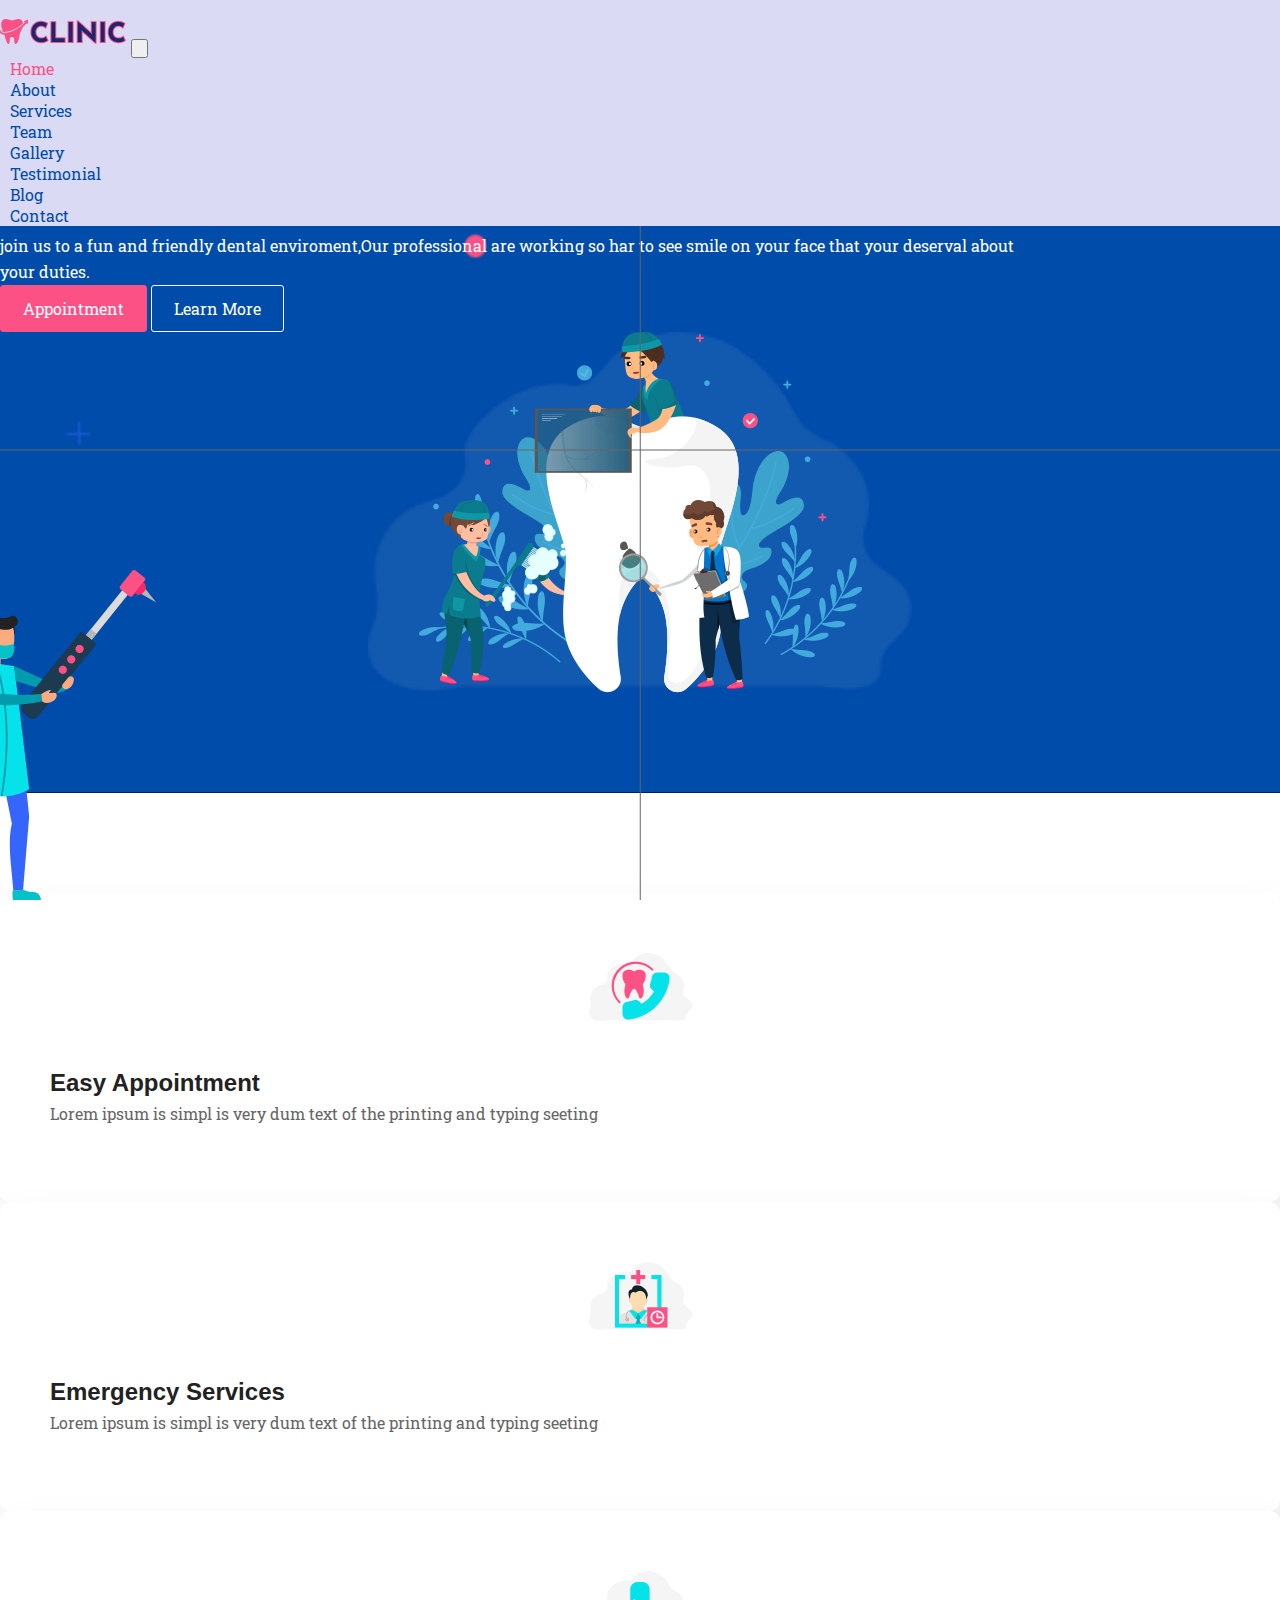
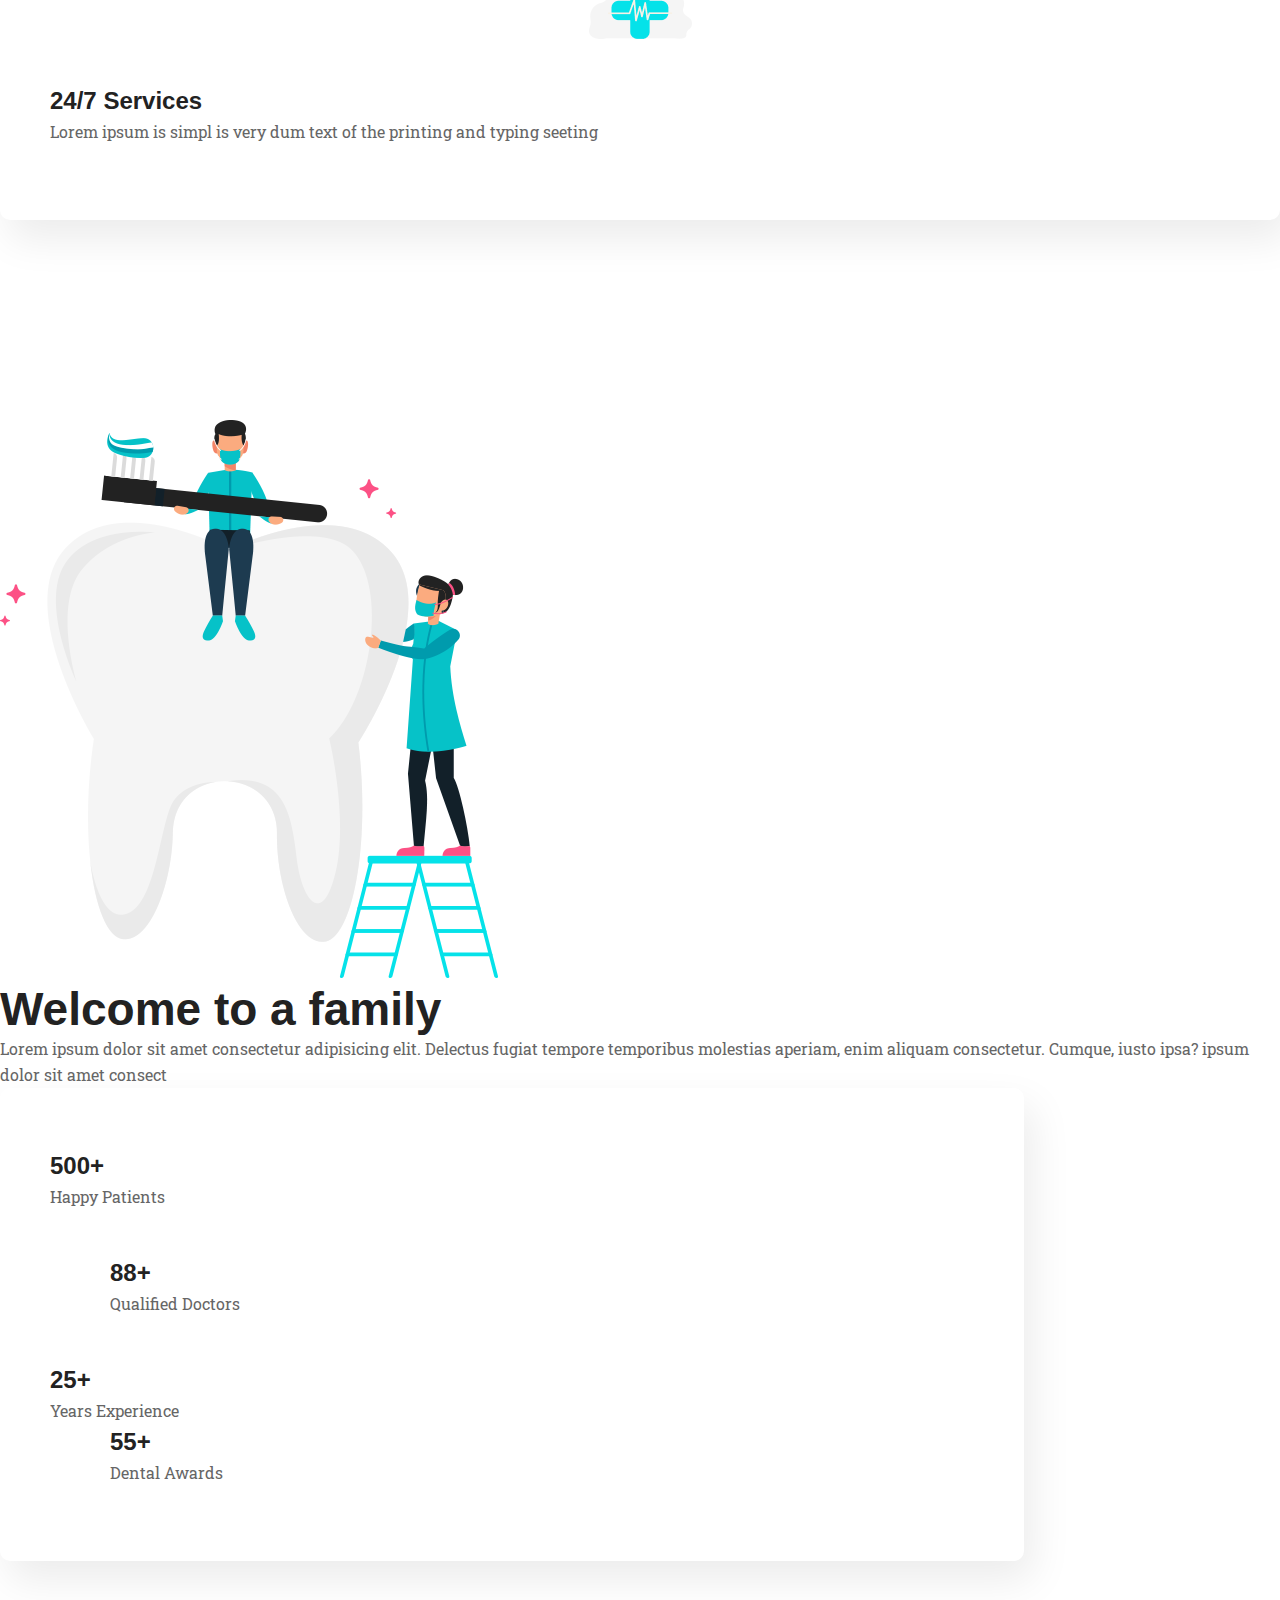
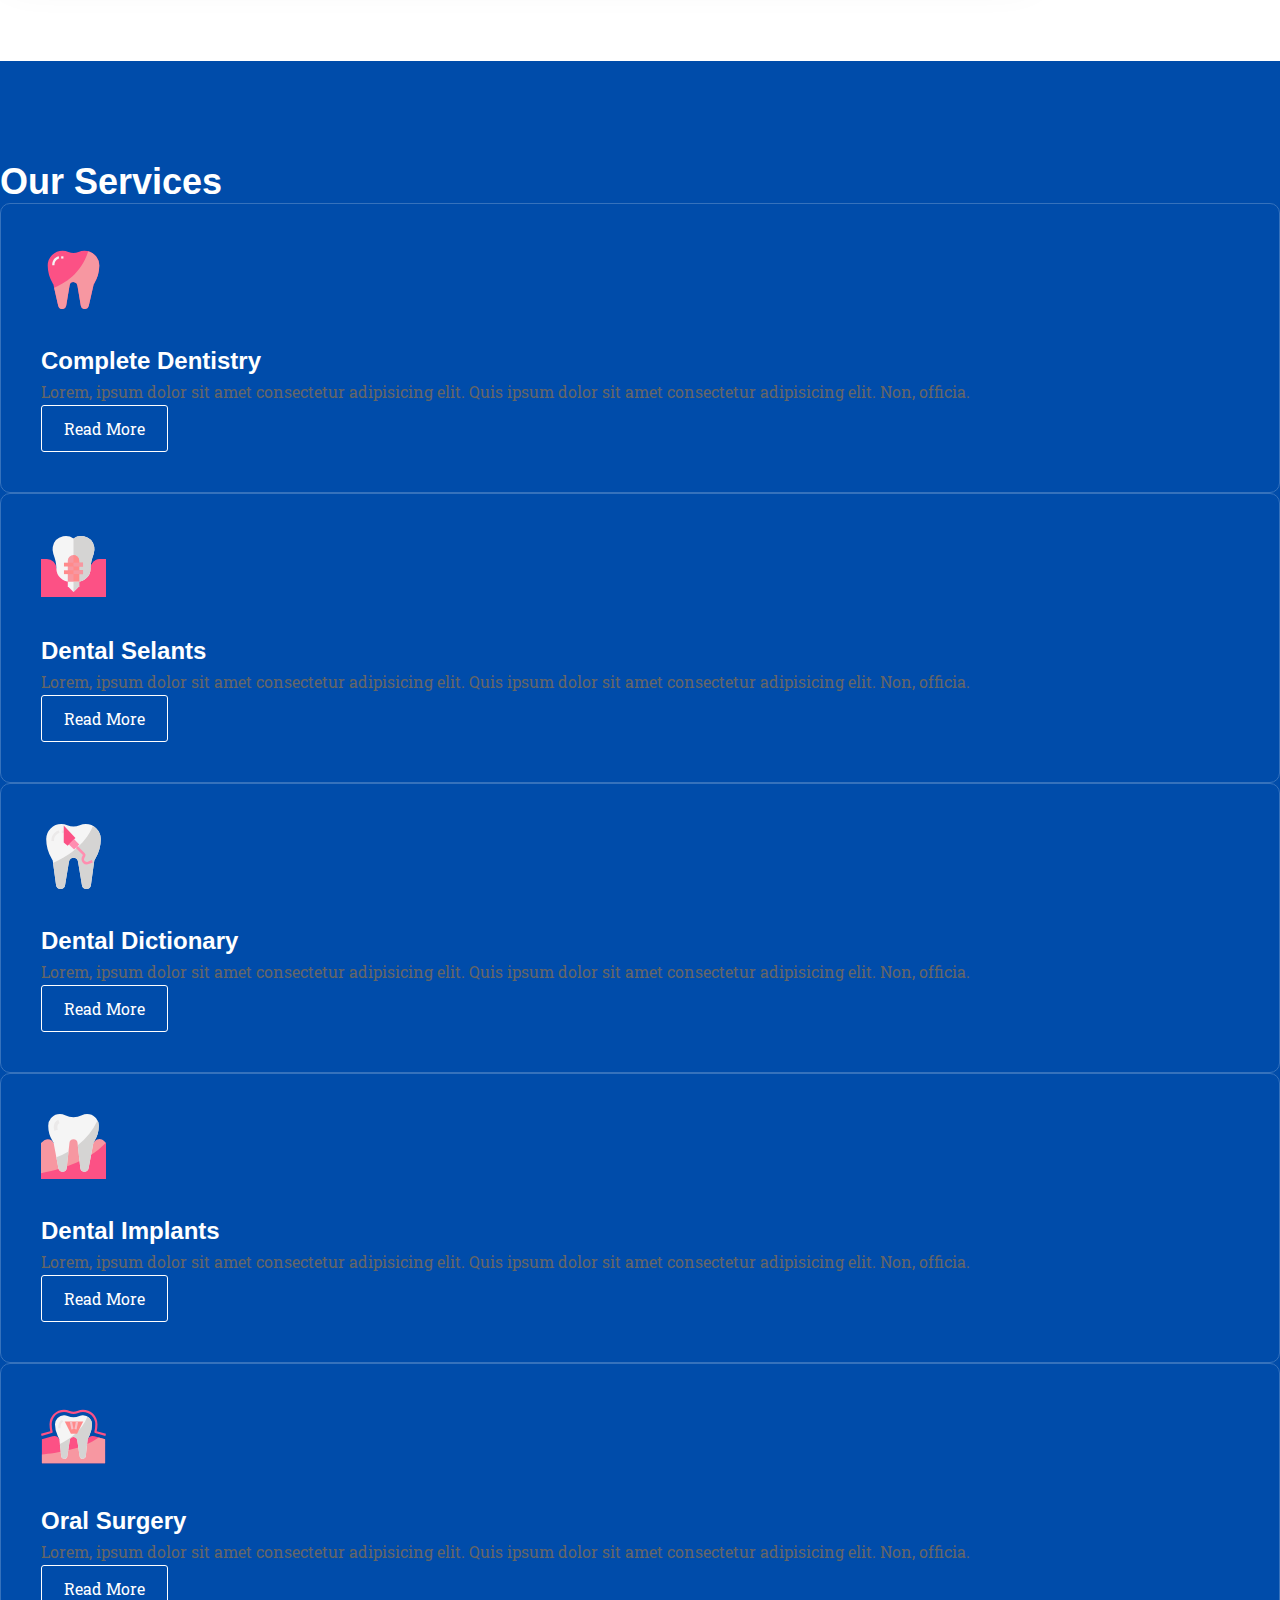
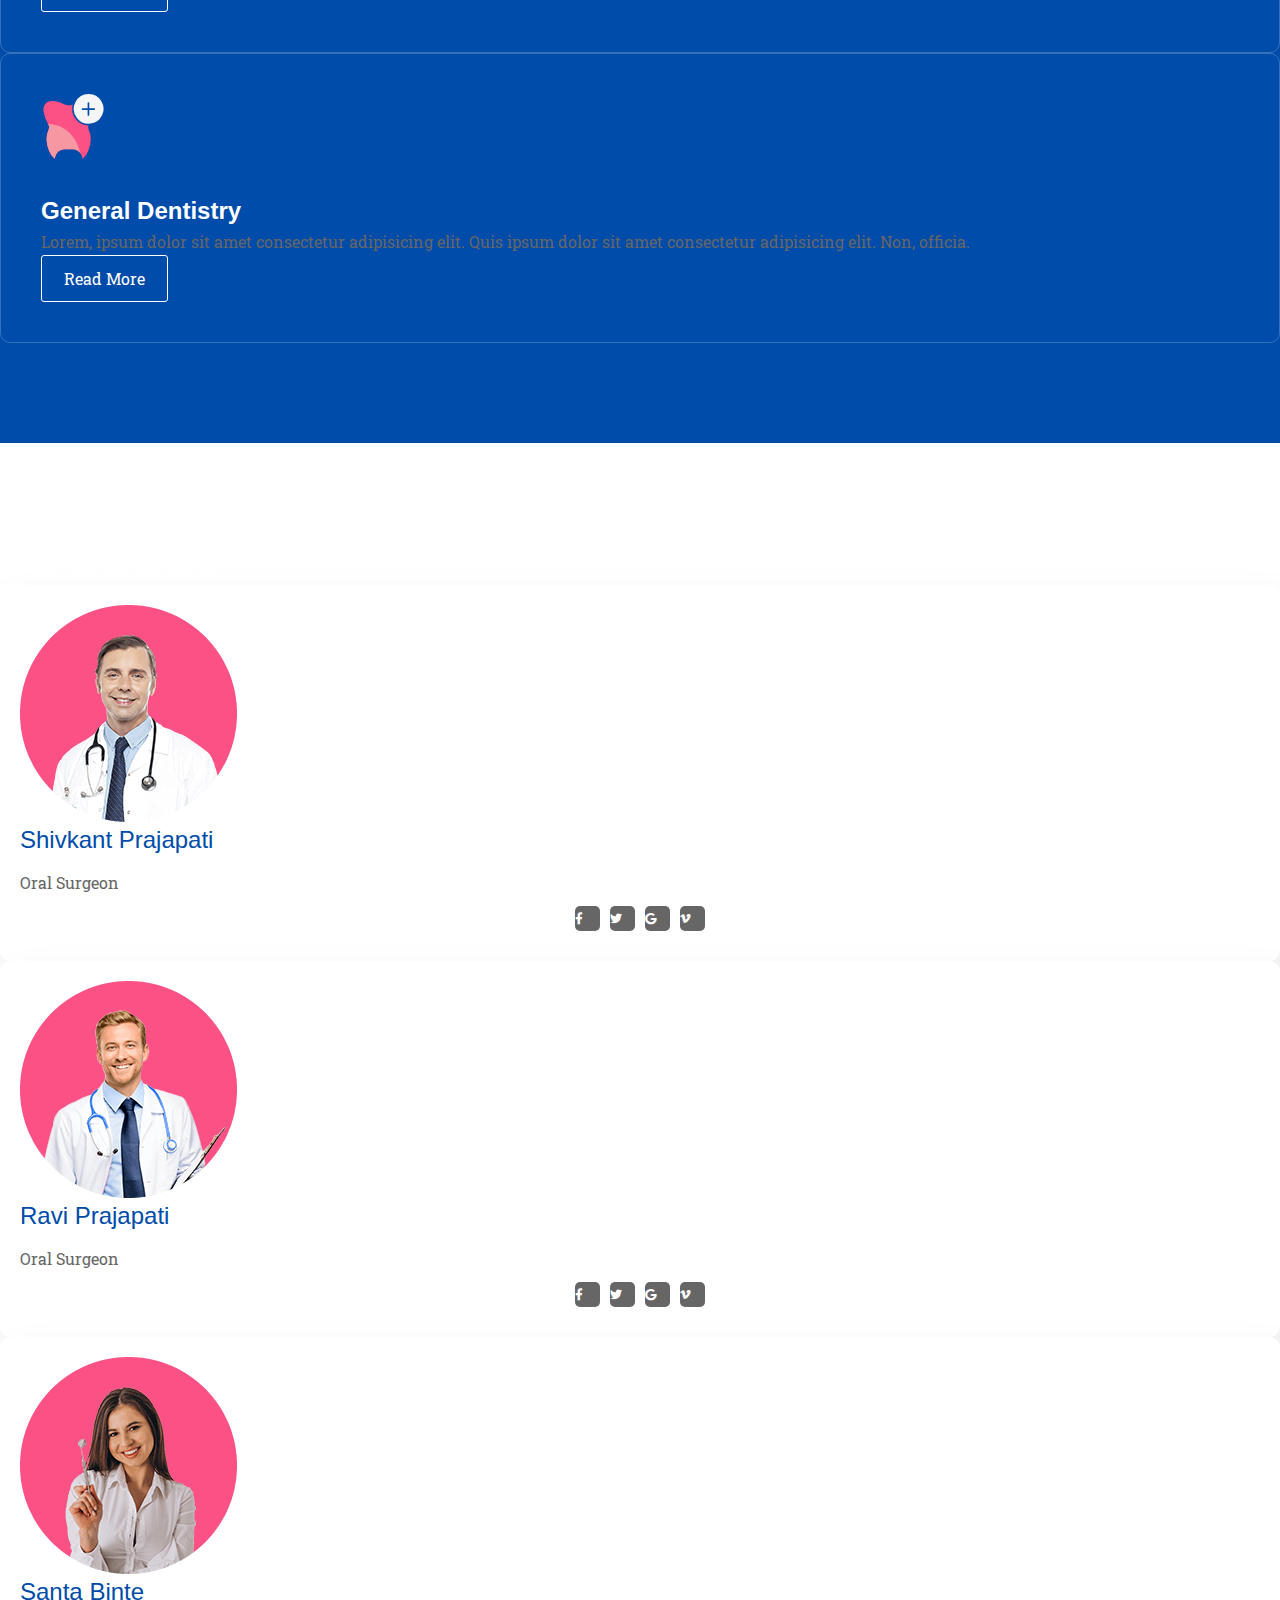
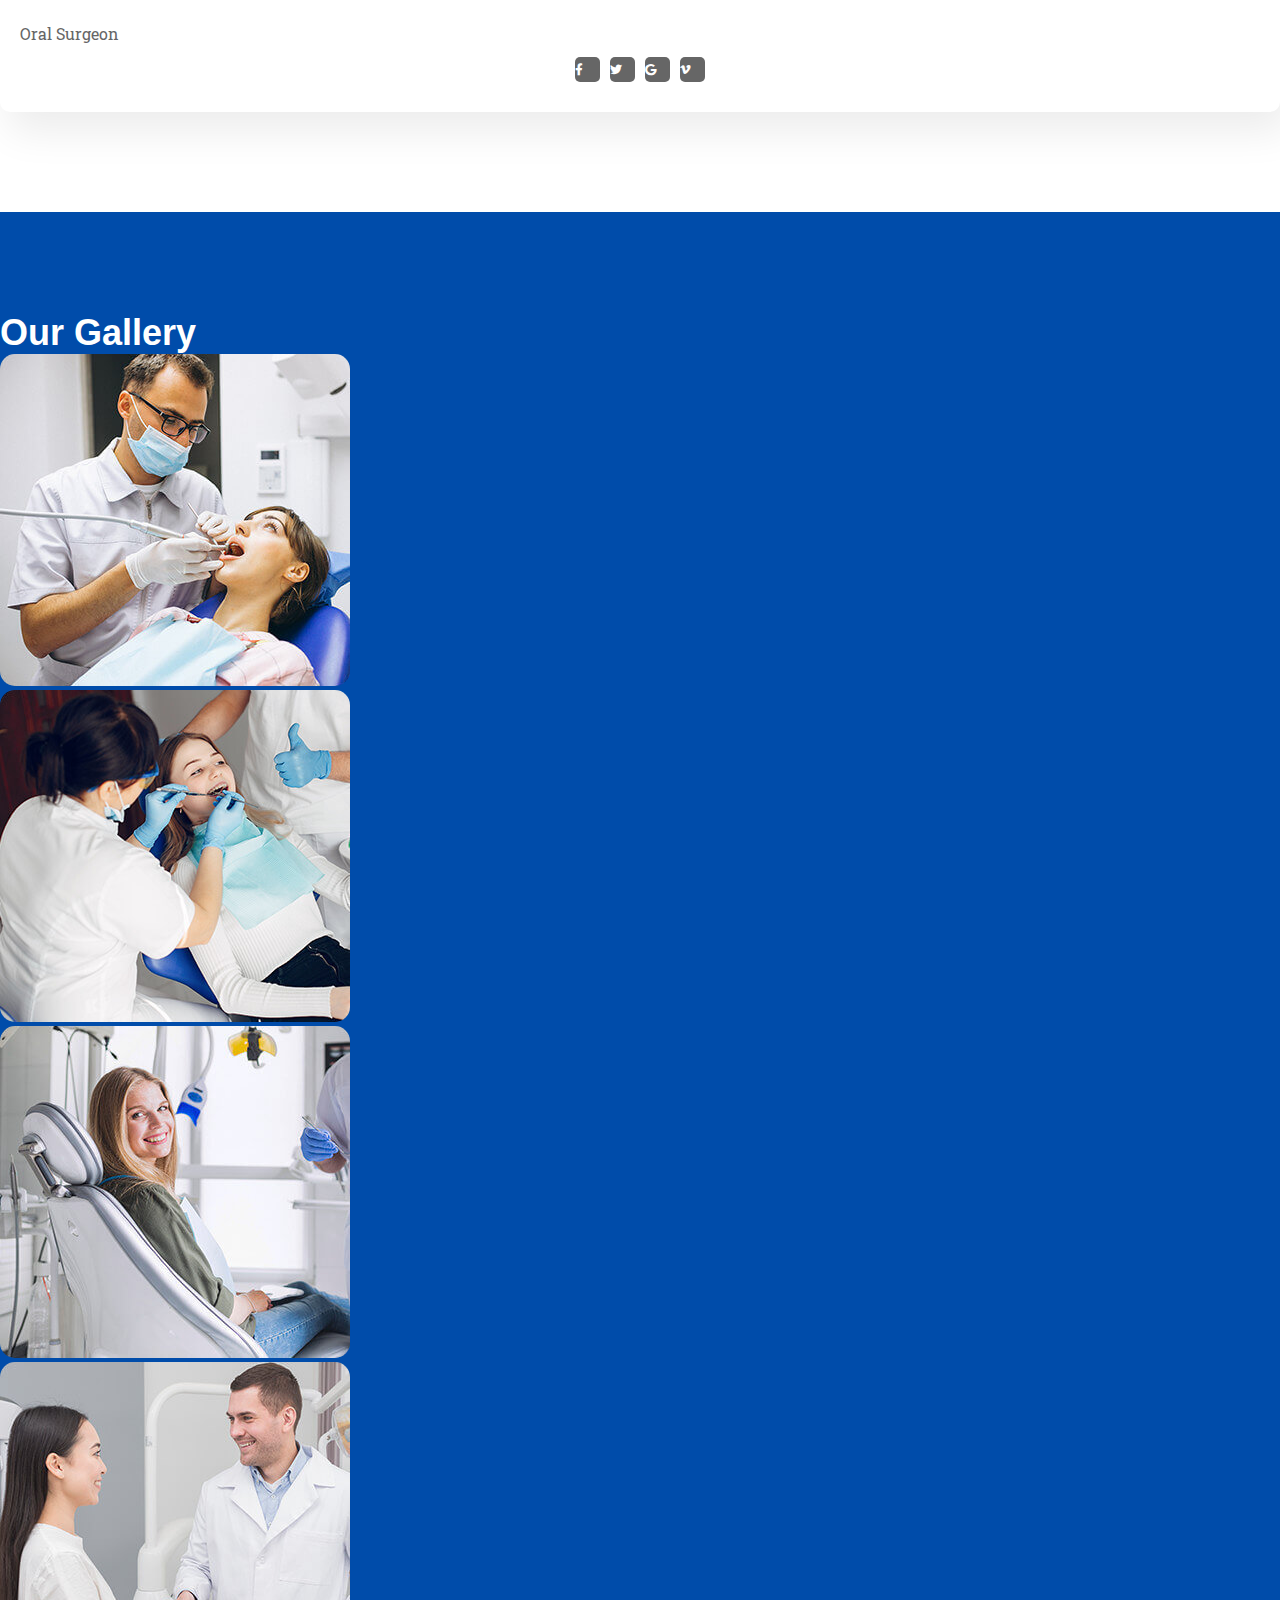
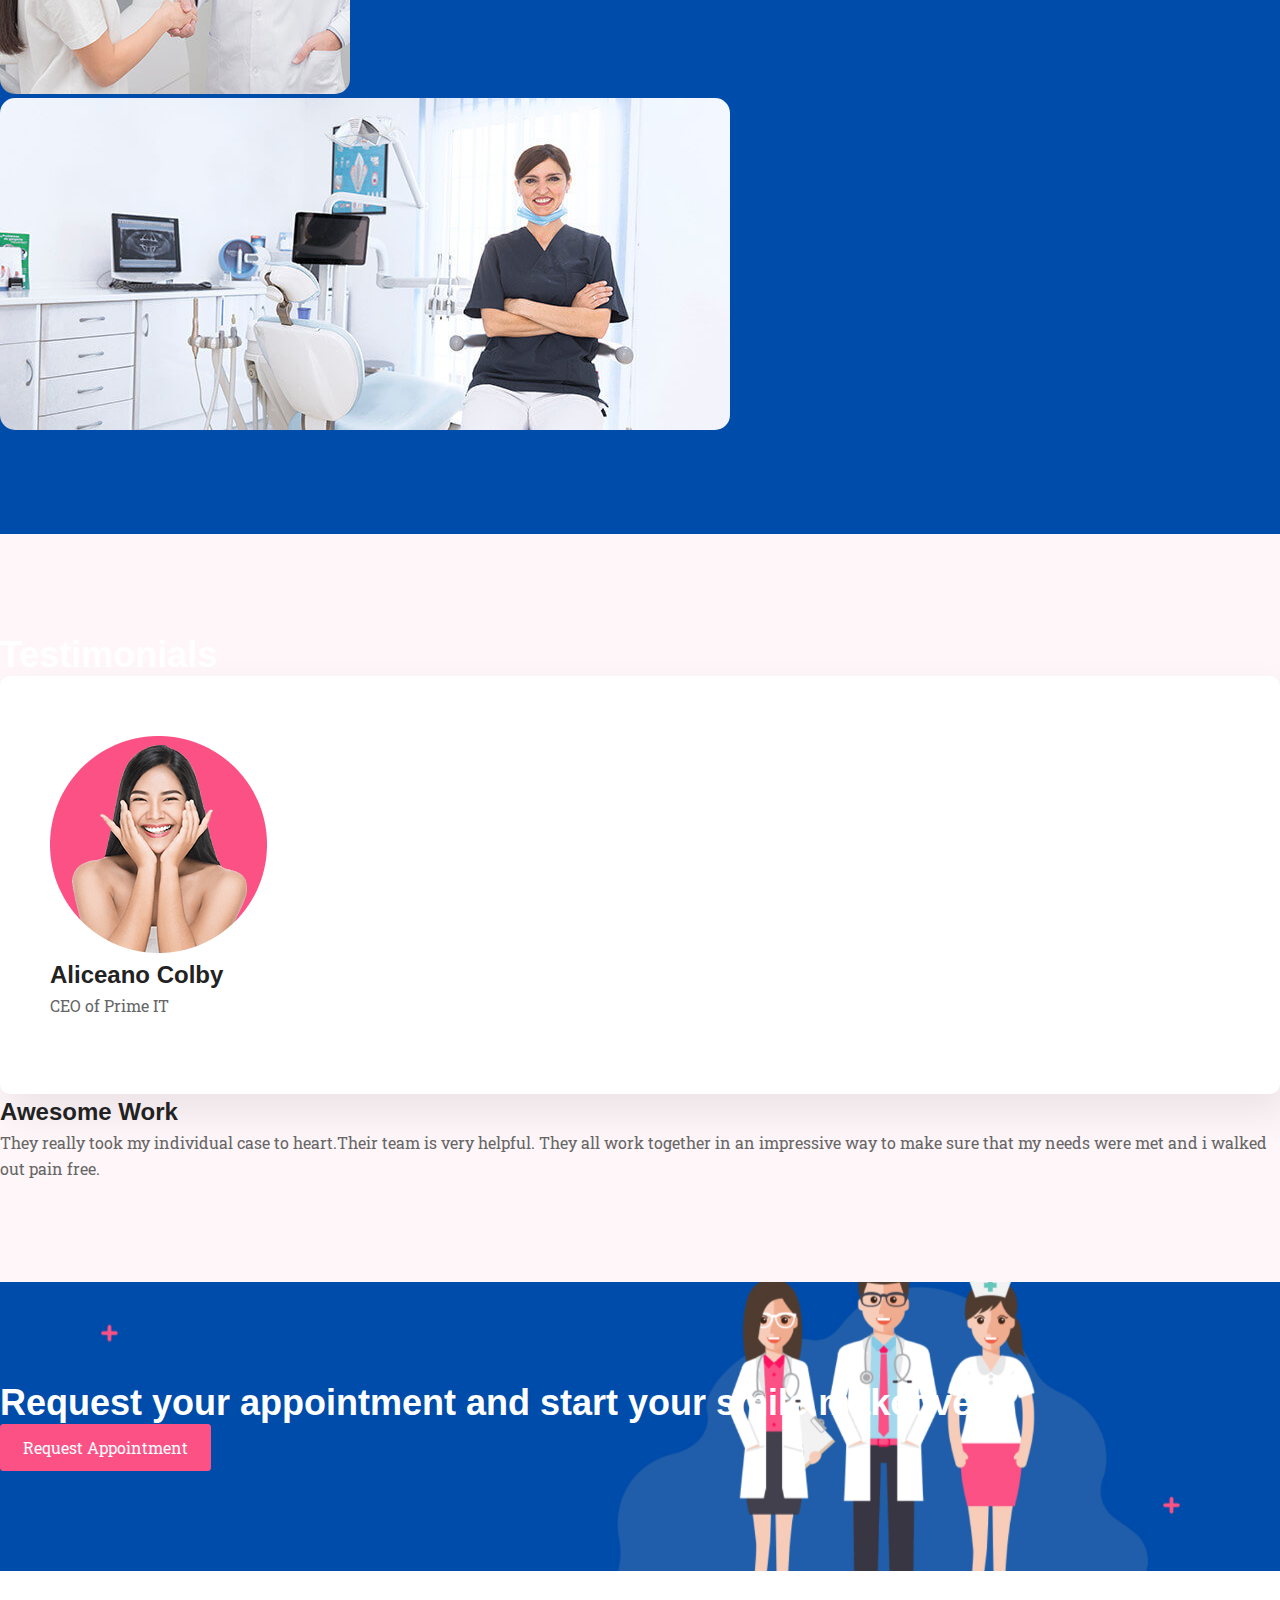
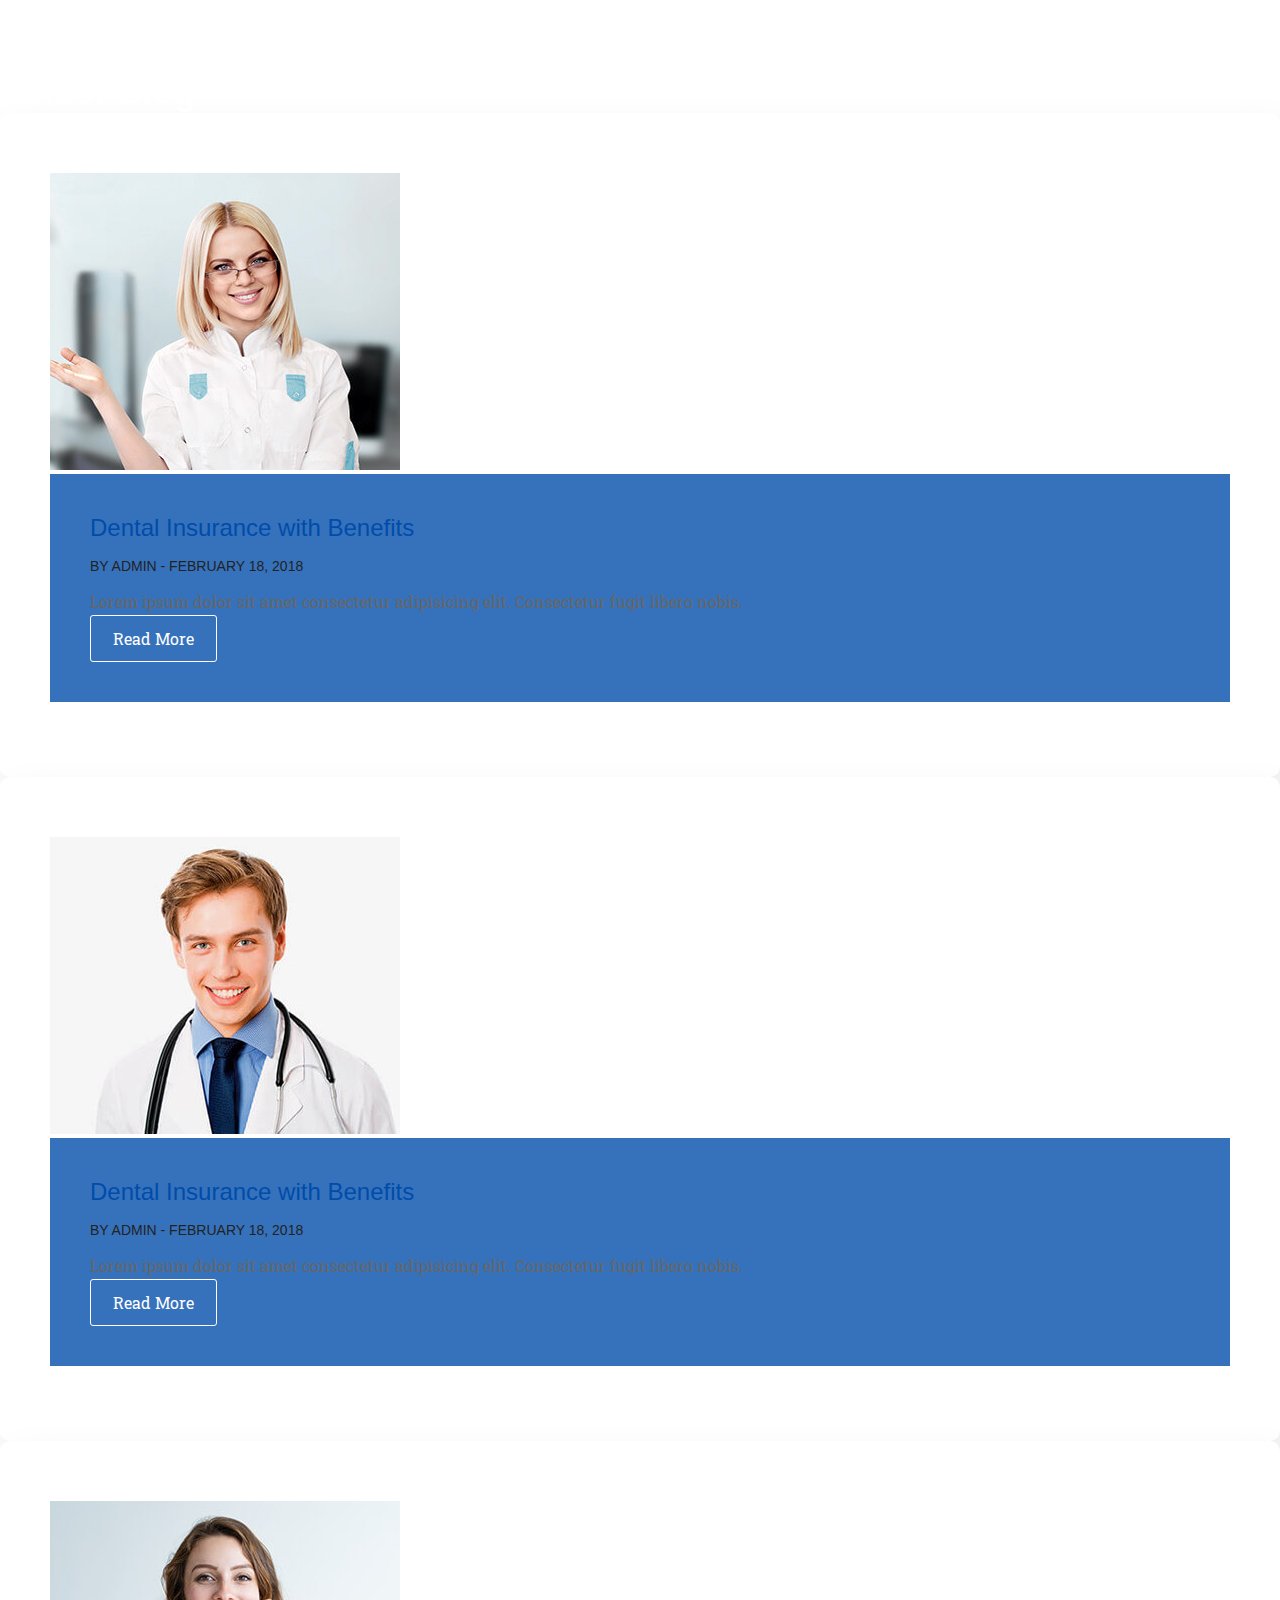
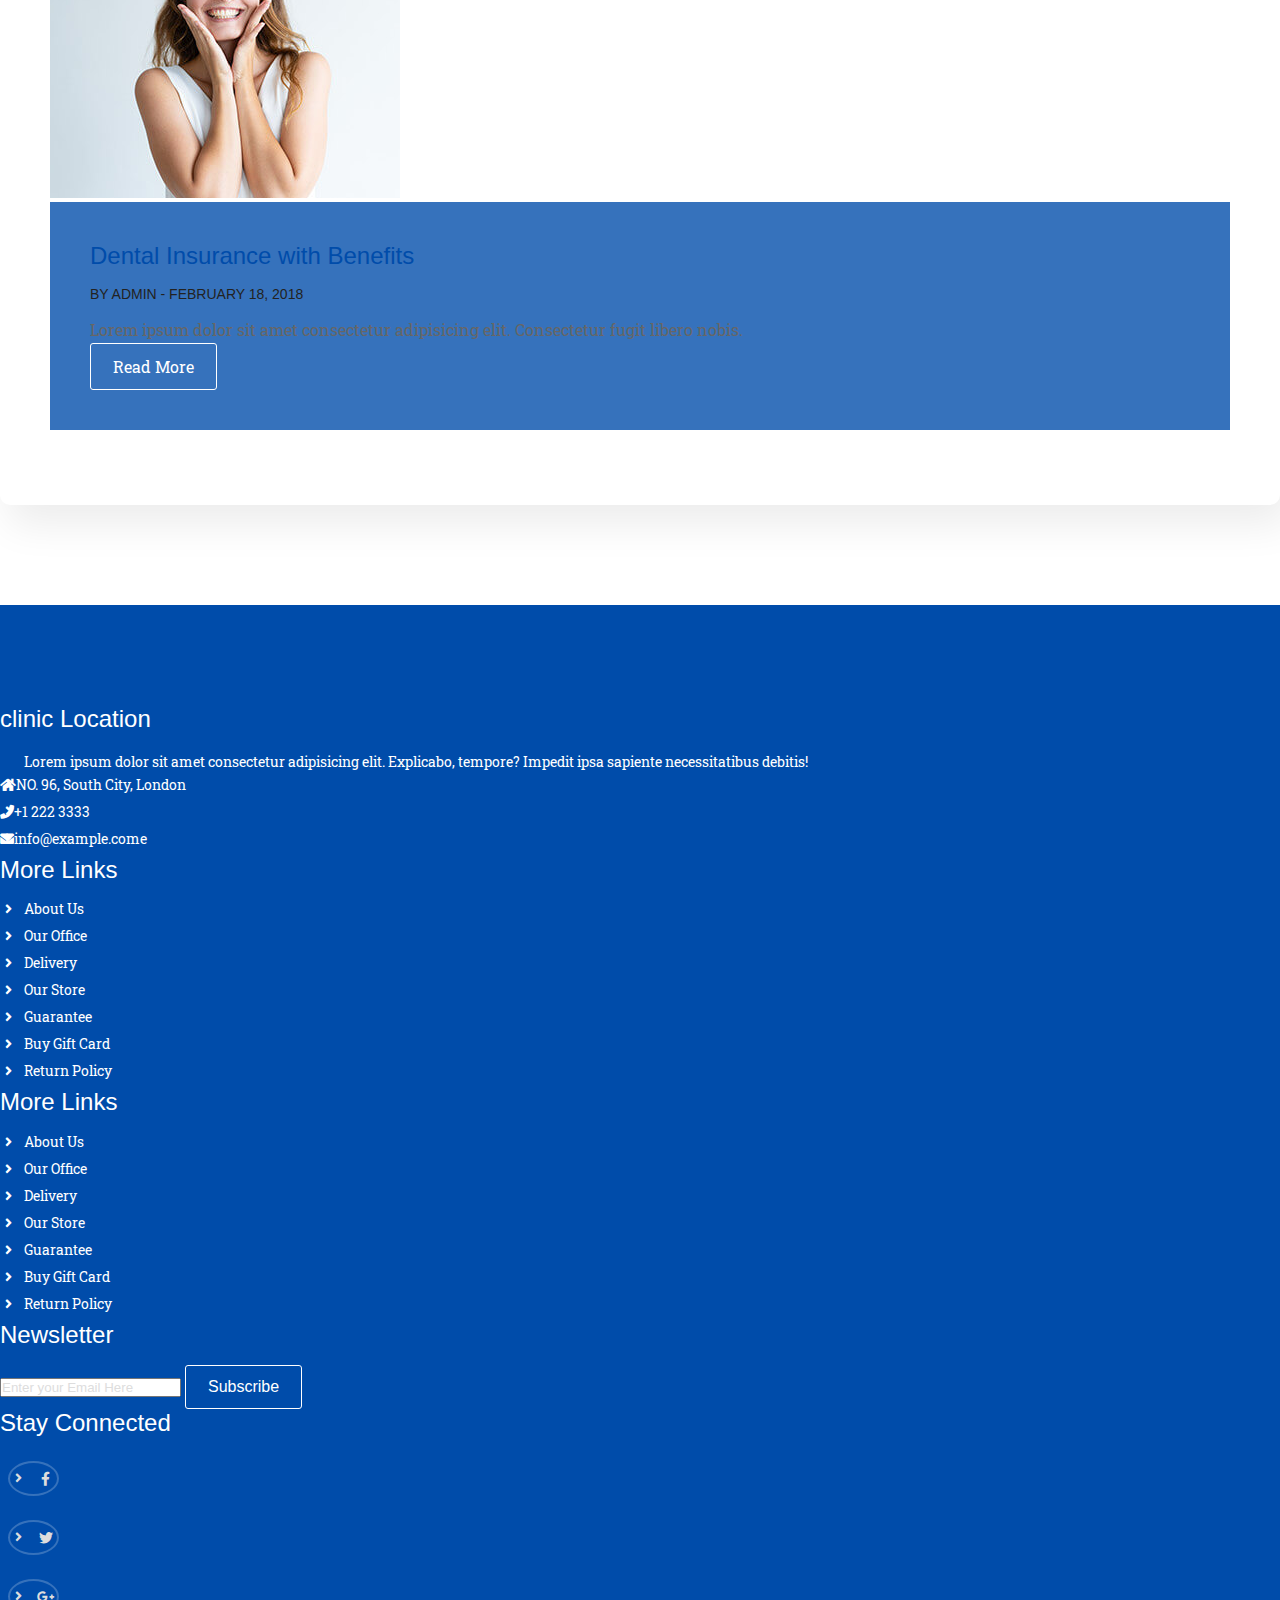
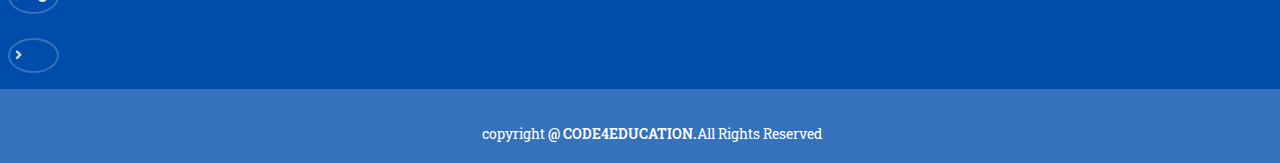
<file: DOCTO-CLINIC/index.html>
<!DOCTYPE html>
<html lang="en">

<head>
  <meta charset="UTF-8">
  <meta http-equiv="X-UA-Compatible" content="IE=edge">
  <meta name="viewport" content="width=device-width, initial-scale=1.0">
  <title>Doctor website Design</title>
  <!-- FAVICON -->
  <!-- <link rel="icon" type="image/png" href="images/favicon.png"> -->

  <!-- BOOTSTRAP CDN -->
  <!-- CSS only -->
  <link href="https://cdn.jsdelivr.net/npm/bootstrap@5.2.0/dist/css/bootstrap.min.css" rel="stylesheet"
    integrity="sha384-gH2yIJqKdNHPEq0n4Mqa/HGKIhSkIHeL5AyhkYV8i59U5AR6csBvApHHNl/vI1Bx" crossorigin="anonymous">

  <!-- min css font -->
  <link rel="stylesheet" href="https://cdnjs.cloudflare.com/ajax/libs/font-awesome/5.15.4/css/all.min.css"
    integrity="sha512-1ycn6IcaQQ40/MKBW2W4Rhis/DbILU74C1vSrLJxCq57o941Ym01SwNsOMqvEBFlcgUa6xLiPY/NS5R+E6ztJQ=="
    crossorigin="anonymous" referrerpolicy="no-referrer" />

  <!-- CUSTOM FILE'S LINK -->
  <link rel="stylesheet" href="css/style.css">
  <link rel="stylesheet" href="css/responsive-style.css">

</head>

<body data-bs-spy="scroll" data-bs-target=".navbar" data-bs-offset="85">
  <!-- Navbar section -->

    <nav class="navbar navbar-expand-lg ">
      <div class="container">
        <a class="navbar-brand" href="#">
          <img src="./images/logo.png" class="img-fluid" alt="logo">
        </a>
        <button class="navbar-toggler" type="button" data-bs-toggle="collapse" data-bs-target="#navbarNav"
          aria-controls="navbarNav" aria-expanded="false" aria-label="Toggle navigation">
          <!-- <span class="navbar-toggler-icon"></span> -->
          <i class="far fa-stream navbar-toggler-icon"></i>
        </button>
        <div class="collapse navbar-collapse justify-content-end" id="navbarNav">
          <ul class="navbar-nav menu-navbar-nav">
            <li class="nav-item">
              <a class="nav-link active" aria-current="page" href="#home">Home</a>
            </li>
            <li class="nav-item">
              <a class="nav-link" href="#about">About</a>
            </li>
            <li class="nav-item">
              <a class="nav-link" href="#services">Services</a>
            </li>
            <li class="nav-item">
              <a class="nav-link" href="#team">Team</a>
            </li>
            <li class="nav-item">
              <a class="nav-link" href="#gallery">Gallery</a>
            </li>
            <li class="nav-item">
              <a class="nav-link" href="#testimonial">Testimonial</a>
            </li>
            <li class="nav-item">
              <a class="nav-link" href="#blog">Blog</a>
            </li>
            <li class="nav-item mt-3 mt-lg-0">
              <a class="nav-link" href="#contact">Contact</a>
            </li>

          </ul>
        </div>
      </div>
    </nav>

 
  <!-- navbar section exit -->

  <!-- Banner section -->
  <section id="home" class="home">
    <div class="banner-wrapper wrapper">
      <div class="container">
        <div class="row align-items-center">
          <div class="col-md-6 order md-1 order-2">
            <h3>Better Life Throught</h3>
            <h1>Better Dentistry</h1>
            <p>join us to a fun and friendly dental enviroment,Our professional are working so har to see smile on your
              face that your deserval about your duties.</p>
            <a href="#" class="main-btn mt-4 fill-btn">Appointment</a>
            <a href="#" class="main-btn mt-4 ms-3">Learn More</a>
          </div>
          <div class="col-md-6 order-md-2 order-1 mb-md-0 mb-5">
            <div class="top-rigth-sec">
              <div class="animate-img">
                <img class="aimg1" src="images/top-banner-img/woman-brush.png">
                <img class="aimg2" src="images/top-banner-img/doctor.png">
              </div>
              <img class="img-fluid ms-xl-5 mt-5" src="images/top-banner-img/top-right-img-1.png">
            </div>
          </div>
        </div>
      </div>
    </div>
    <div class="wrapper pb-0">
      <div class="container">
        <div class="row">
          <div class="col-md-4 col-sm-6 mb-4">
            <div class="card text-center">
              <div class="icon-box">
                <img src="images/top-banner-img//Appointment-icon.png">
              </div>
              <h4>Easy Appointment</h4>
              <p>Lorem ipsum is simpl is very dum text of the printing and typing seeting</p>
            </div>
          </div>
          <div class="col-md-4 col-sm-6 mb-4">
            <div class="card text-center">
              <div class="icon-box">
                <img src="images/top-banner-img/Emergency-icon.png">
              </div>
              <h4>Emergency Services</h4>
              <p>Lorem ipsum is simpl is very dum text of the printing and typing seeting</p>
            </div>
          </div>
          <div class="col-md-4 col-sm-6 mb-4">
            <div class="card text-center">
              <div class="icon-box">
                <img src="images/top-banner-img/7-Service-icon.png">
              </div>
              <h4>24/7 Services</h4>
              <p>Lorem ipsum is simpl is very dum text of the printing and typing seeting</p>
            </div>
          </div>
        </div>
      </div>
    </div>
  </section>
  <!-- banner section exit -->

  <!-- about section -->
  <section id="about" class="about-wrapper wrapper">
    <div class="container">
      <div class="row">
        <div class="col-md-6 mb-mb-0 mb-5">
          <div class="position-relative">
            <img src="./images/about/about-banner1.png" class="img-fluid">
            <img src="./images/about/about-img2.png" class="about-animate">
          </div>
        </div>
        <div class="col-md-6 text-center text-md-start">
          <h2>Welcome to a family</h2>
          <p>Lorem ipsum dolor sit amet consectetur adipisicing elit. Delectus fugiat tempore temporibus molestias
            aperiam, enim aliquam consectetur. Cumque, iusto ipsa? ipsum dolor sit amet consect</p>
          <div class="mt-5 card">
            <div class="about-clinic">
              <h4>500+</h4>
              <p>Happy Patients</p>
            </div>
            <div class="about-clinic">
              <h4>88+</h4>
              <p>Qualified Doctors</p>
            </div>
            <div class="about-clinic">
              <h4>25+</h4>
              <p>Years Experience</p>
            </div>
            <div class="about-clinic">
              <h4>55+</h4>
              <p>Dental Awards</p>
            </div>
            <span class="line-1"></span>
            <span class="line-2"></span>
          </div>
        </div>
      </div>
    </div>
  </section>
  <!-- about section exit -->

  <!-- Services section -->
  <section id="services" class="services-wrapper wrapper">
    <div class="container">
      <div class="row">
        <div class="col-sm-12 text-center mb-5">
          <h3>Our Services</h3>
        </div>
      </div>
      <div class="row">
        <div class="col-md-4 col-sm-6 mb-4">
          <div class="card">
            <div class="icon-box">
              <img src="./images/services/1.svg" alt="">
            </div>
            <div>
              <h4>Complete Dentistry</h4>
              <p>Lorem, ipsum dolor sit amet consectetur adipisicing elit. Quis ipsum dolor sit amet consectetur
                adipisicing elit. Non, officia.</p>
              <a href="#" class="main-btn mt-4">Read More</a>
            </div>
          </div>
        </div>
        <div class="col-md-4 col-sm-6 mb-4">
          <div class="card">
            <div class="icon-box">
              <img src="./images/services/2.svg" alt="">
            </div>
            <div>
              <h4>Dental Selants</h4>
              <p>Lorem, ipsum dolor sit amet consectetur adipisicing elit. Quis ipsum dolor sit amet consectetur
                adipisicing elit. Non, officia.</p>
              <a href="#" class="main-btn mt-4">Read More</a>
            </div>
          </div>
        </div>
        <div class="col-md-4 col-sm-6 mb-4">
          <div class="card">
            <div class="icon-box">
              <img src="./images/services/3.svg" alt="">
            </div>
            <div>
              <h4>Dental Dictionary</h4>
              <p>Lorem, ipsum dolor sit amet consectetur adipisicing elit. Quis ipsum dolor sit amet consectetur
                adipisicing elit. Non, officia.</p>
              <a href="#" class="main-btn mt-4">Read More</a>
            </div>
          </div>
        </div>
        <div class="col-md-4 col-sm-6 mb-4">
          <div class="card">
            <div class="icon-box">
              <img src="./images/services/4.svg" alt="">
            </div>
            <div>
              <h4>Dental Implants</h4>
              <p>Lorem, ipsum dolor sit amet consectetur adipisicing elit. Quis ipsum dolor sit amet consectetur
                adipisicing elit. Non, officia.</p>
              <a href="#" class="main-btn mt-4">Read More</a>
            </div>
          </div>
        </div>
        <div class="col-md-4 col-sm-6 mb-4">
          <div class="card">
            <div class="icon-box">
              <img src="./images/services/5.svg" alt="">
            </div>
            <div>
              <h4>Oral Surgery</h4>
              <p>Lorem, ipsum dolor sit amet consectetur adipisicing elit. Quis ipsum dolor sit amet consectetur
                adipisicing elit. Non, officia.</p>
              <a href="#" class="main-btn mt-4">Read More</a>
            </div>
          </div>
        </div>
        <div class="col-md-4 col-sm-6 mb-4">
          <div class="card">
            <div class="icon-box">
              <img src="./images/services/6.svg" alt="">
            </div>
            <div>
              <h4>General Dentistry</h4>
              <p>Lorem, ipsum dolor sit amet consectetur adipisicing elit. Quis ipsum dolor sit amet consectetur
                adipisicing elit. Non, officia.</p>
              <a href="#" class="main-btn mt-4">Read More</a>
            </div>
          </div>
        </div>
      </div>
    </div>
  </section>
  <!-- services section exit -->

  <!-- team section -->
  <section id="team" class="team-wrapper wrapper">
    <div class="container">
      <div class="row">
        <div class="col-sm-12 text-center mb-5">
          <h3 class="text-black">Our Dentists</h3>
        </div>
      </div>
      <div class="row">
        <div class="col-md-4 col-sm-6 mb-4">
          <div class="card rounded-3">
            <div class="team-img">
              <img src="./images/team/team1.png" class="img-fluid">
            </div>
            <div class="team-info pt-4 text-center">
              <h5>Shivkant Prajapati</h5>
              <p>Oral Surgeon</p>
              <ul class="social-network">
                <li><a href="#"><i class="fab fa-facebook-f"></i></a></li>
                <li><a href="#"><i class="fab fa-twitter"></i></a></li>
                <li><a href="#"><i class="fab fa-google pluse-g"></i></a></li>
                <li><a href="#"><i class="fab fa-vimeo-v"></i></a></li>
              </ul>
            </div>
          </div>
        </div>
        <div class="col-md-4 col-sm-6 mb-4">
          <div class="card rounded-3">
            <div class="team-img">
              <img src="./images/team/team2.png" class="img-fluid">
            </div>
            <div class="team-info pt-4 text-center">
              <h5>Ravi Prajapati</h5>
              <p>Oral Surgeon</p>
              <ul class="social-network">
                <li><a href="#"><i class="fab fa-facebook-f"></i></a></li>
                <li><a href="#"><i class="fab fa-twitter"></i></a></li>
                <li><a href="#"><i class="fab fa-google pluse-g"></i></a></li>
                <li><a href="#"><i class="fab fa-vimeo-v"></i></a></li>
              </ul>
            </div>
          </div>
        </div>
        <div class="col-md-4 col-sm-6 mb-4">
          <div class="card rounded-3">
            <div class="team-img">
              <img src="./images/team/team3.png" class="img-fluid">
            </div>
            <div class="team-info pt-4 text-center">
              <h5>Santa Binte</h5>
              <p>Oral Surgeon</p>
              <ul class="social-network">
                <li><a href="#"><i class="fab fa-facebook-f"></i></a></li>
                <li><a href="#"><i class="fab fa-twitter"></i></a></li>
                <li><a href="#"><i class="fab fa-google pluse-g"></i></a></li>
                <li><a href="#"><i class="fab fa-vimeo-v"></i></a></li>
              </ul>
            </div>
          </div>
        </div>
      </div>
    </div>
  </section>
  <!-- team section exit -->

  <!-- gallery section -->
  <section id="gallery" class="gallery-wrapper wrapper">
    <div class="container">
      <div class="row">
        <div class="col-sm-12 text-center mb-5">
          <h3>Our Gallery</h3>
        </div>
      </div>
      <div class="row">
        <div class="col-md-4 col-sm-6 mb-4">
          <img src="./images/gallery/1.jpg" class="w-100 h-100">
        </div>
        <div class="col-md-4 col-sm-6 mb-4">
          <img src="./images/gallery/2.jpg" class="w-100 h-100">
        </div>
        <div class="col-md-4 col-sm-6 mb-4">
          <img src="./images/gallery/3.jpg" class="w-100 h-100">
        </div>
        <div class="col-md-4 col-sm-6 mb-4">
          <img src="./images/gallery/5.jpg" class="w-100 h-100">
        </div>
        <div class="col-md-8 col-sm-6 mb-4">
          <img src="./images/gallery/4.jpg" class="w-100 h-100">
        </div>
      </div>
    </div>
  </section>
  <!-- gallery section exit -->

  <!-- Testimonial section -->
  <section id="testimonial" class="testimonial-wrapper wrapper">
    <div class="container">
      <div class="row">
        <div class="col-sm-12 text-center mb-4">
          <h3 class="text-black">Testimonials</h3>
        </div>
      </div>
      <div class="row align-items-center">
        <div class="col-xl-3 col-md-4 col-sm-6">
          <div class="card text-center">
            <img src="./images/testimonial/client1.png" class="img-fluid">
            <h4 class="pt-4 mb-0">Aliceano Colby</h4>
            <p>CEO of Prime IT</p>
          </div>
        </div>
        <div class="col-xl-9 col-md-8 col-sm-6 ps-md-4 pt-sm-0 pt-4">
          <h4>Awesome Work</h4>
          <p>They really took my individual case to heart.Their team is very helpful. They all
            work together in an impressive way to make sure that my needs were met and i walked
            out pain free. </p>
        </div>
      </div>
    </div>
  </section>
  <!-- testimonial section exit -->

  <!-- Appointment section -->
  <section id="Appointment" class="appointment-wrapper wrapper">
    <div class="container">
      <div class="row">
        <div class="col-lg-4 col-md-6 col-sm-8 col-10">
          <h3>Request your appointment and start your smile makeover! </h3>
          <a href="#" class="mt-5 main-btn fill-btn">Request Appointment</a>
        </div>
      </div>
    </div>
  </section>
  <!-- appointment section exit -->

  <!-- Blog section -->
  <section id="blog" class="blog-wrapper wrapper">
    <div class="container">
      <div class="row">
        <div class="col-sm-12 text-center mb-5">
          <h3 class="text-block">Latest Blog</h3>
        </div>
      </div>
      <div class="row">
        <div class="col-md-4 col-sm-6 mb-4">
          <div class="card p-0 border-0 rounded-0">
            <img src="./images/blog/1.jpg">
            <div class="blog-content">
              <h5 class="text-white mb-5">Dental Insurance with Benefits</h5>
              <h6 class="text-white">By Admin - February 18, 2018</h6>
              <p class="mt-2 text-white">Lorem ipsum dolor sit amet consectetur adipisicing elit. Consectetur fugit
                libero nobis.</p>
              <a href="#" class="main-btn mt-2">Read More </a>
            </div>
          </div>
        </div>
        <div class="col-md-4 col-sm-6 mb-4">
          <div class="card p-0 border-0 rounded-0">
            <img src="./images/blog/2.jpg">
            <div class="blog-content">
              <h5 class="text-white mb-5">Dental Insurance with Benefits</h5>
              <h6 class="text-white">By Admin - February 18, 2018</h6>
              <p class="mt-2 text-white">Lorem ipsum dolor sit amet consectetur adipisicing elit. Consectetur fugit
                libero nobis.</p>
              <a href="#" class="main-btn mt-2">Read More </a>
            </div>
          </div>
        </div>
        <div class="col-md-4 col-sm-6 mb-4">
          <div class="card p-0 border-0 rounded-0">
            <img src="./images/blog/3.jpg">
            <div class="blog-content">
              <h5 class="text-white mb-5">Dental Insurance with Benefits</h5>
              <h6 class="text-white">By Admin - February 18, 2018</h6>
              <p class="mt-2 text-white">Lorem ipsum dolor sit amet consectetur adipisicing elit. Consectetur fugit
                libero nobis.</p>
              <a href="#" class="main-btn mt-2">Read More </a>
            </div>
          </div>
        </div>
      </div>
    </div>
  </section>
  <!-- blog section exit -->

  <!-- footer section -->
  <section id="footer" class="footer-wrapper wrapper">
    <div class="container pb-3">
      <div class="row">
        <div class="col-lg-3 col-md-6 mb-4">
          <h5>clinic Location</h5>
          <p class="ps-0">Lorem ipsum dolor sit amet consectetur adipisicing elit. Explicabo, tempore? Impedit ipsa
            sapiente necessitatibus debitis!</p>
          <div class="contact-info">
            <ul class="list-unstyled">
              <li><a href="#"><i class="fa fa-home me-3"></i>NO. 96, South City, London</a></li>
              <li><a href="#"><i class="fa fa-phone me-3"></i>+1 222 3333</a></li>
              <li><a href="#"><i class="fa fa-envelope me-3"></i>info@example.come</a></li>
            </ul>
          </div>
        </div>
        <div class="col-lg-3 col-md-6 mb-4">
          <h5>More Links</h5>
          <ul class="link-widget p-0">
            <li><a href="#">About Us</a></li>
            <li><a href="#">Our Office</a></li>
            <li><a href="#">Delivery</a></li>
            <li><a href="#">Our Store</a></li>
            <li><a href="#">Guarantee</a></li>
            <li><a href="#">Buy Gift Card</a></li>
            <li><a href="#">Return Policy</a></li>
          </ul>
        </div>
        <div class="col-lg-3 col-md-6 mb-4">
          <h5>More Links</h5>
          <ul class="link-widget p-0">
            <li><a href="#">About Us</a></li>
            <li><a href="#">Our Office</a></li>
            <li><a href="#">Delivery</a></li>
            <li><a href="#">Our Store</a></li>
            <li><a href="#">Guarantee</a></li>
            <li><a href="#">Buy Gift Card</a></li>
            <li><a href="#">Return Policy</a></li>
          </ul>
        </div>

        <div class="col-lg-3 col-md-6 mb-4 ">
          <h5>Newsletter</h5>
          <div class="form-group mb-4">
            <input type="email" class="form-control bg-transparent" placeholder="Enter your Email Here">
            <button type="submit" class="main-btn rounded-2 mt-3 border-white text-white">Subscribe</button>
          </div>
          <h5>Stay Connected</h5>
          <ul class="social-network d-flex align-items-center p-0">
            <li><a href="#"><i class="fab fa-facebook-f"></i></a></li>
            <li><a href="#"><i class="fab fa-twitter"></i></a></li>
            <li><a href="#"><i class="fab fa-google-plus-g"></i></a></li>
            <li><a href="#"><i class="fa fa-vimeo-v"></i></a></li>
          </ul>
        </div>
      </div>
    </div>
    <div class="container-fluid copyright-section">
      <p class="p-0">copyright <a href="#">@ CODE4EDUCATION.</a>All Rights Reserved </p>
    </div>
  </section>

 

  <script src="https://cdn.jsdelivr.net/npm/bootstrap@5.1.3/dist/js/bootstrap.bundle.min.js"
    integrity="sha384-ka7Sk0Gln4gmtz2MlQnikT1wXgYsOg+OMhuP+IlRH9sENBO0LRn5q+8nbTov4+1p"
    crossorigin="anonymous"></script>

  <!-- custom file js -->
  <script src="js/main.js"></script>

</body>

</html>
</file>
<file: DOCTO-CLINIC/css/style.css>
@import url('https://fonts.googleapis.com/css2?family=Josefin+Slab:wght@100&family=Quicksand:wght@300&display=swap');
@import url('https://fonts.googleapis.com/css2?family=Roboto+Slab&display=swap');

/*General*/
* {
    box-sizing: border-box;
    margin: 0;
    padding: 0;
}

:root {
    /*background color*/
    --primary-color: #004caa;
    --secondary-color: #fc5185;
    --bg--light-blue: #3672bc;
    --bg-dark: #666;
    --bg-white: #fff;
    
    /*text style*/
    --primary-font: 'Roboto Slab',serif;
    --secondary-font: 'Josefin Sans', sans-serif;
    --text-primary: #004caa;
    --text-secondary: #fc5185;
    --text-white: #fff;
    --text-black: #222;
    --text-gray: #666;
    --text-light: #ddd;
}
 
body {
    font-family: var(--primary-font);
    background-color: var(--bg-white);
}

a {
    text-decoration: none;  
}
::-webkit-scrollbar {
   width: .375rem;
}
::-webkit-scrollbar-track {
    background: var(--bg--light-blue);
}
::-webkit-scrollbar-thumb {
    background: var(--secondary-color);
}

.wrapper{
    padding:6.25rem 0;    
}
.main-btn{
    display: inline-block;
    border: .0625rem solid var(--bg-white);
    color: var(--text-white);
    text-align: center;
    padding: .75rem 1.375rem;
    font-size: 1rem;
    background: transparent;
    text-transform: capitalize;
    border-radius: .1875rem;
    transition:all 0.3s ease-in-out;
}
.main-btn:hover{
    background-color: var(--secondary-color);
    border-color: var(--secondary-color);
    color: var(--text-white);   
}
.fill-btn{
    background-color: var(--secondary-color);
    border-color: var(--secondary-color);
    color: var(--text-white);  
}
.fill-btn:hover{
    background-color: var(--bg-white);
    border-color: var(--bg-white);
    color: var(--text-black);
}
h1{
    font-size: 3.875rem;
    margin-bottom: 1.25rem;
    font-weight: 600;
    color: var(--text-white);
    font-family: var(--secondary-font);
}
h2{
    font-size: 2.875rem;
    font-weight: 600;
    color: var(--text-white);
    font-family: var(--secondary-font);
}
h3{
    font-size: 2.25rem;
    font-weight: 600;
    color: var(--text-white);
    font-family: var(--secondary-font);
}
h4{
    font-size: 1.5rem;
    font-weight: 600;
    line-height: 2.25rem;
    color: var(--text-black); 
    font-family: var(--secondary-font);
}
h5{
    font-size: 1.5rem;
    line-height: 1.2;
    font-weight: 500;
    color: var(--text-primary);
    margin-bottom: .9375rem;
    font-family: var(--secondary-font);
}
h6{
    font-size: .875rem;
    font-weight: 300;
    color: var(--text-black);
    margin-bottom: .9375rem;
    text-transform: uppercase;
    font-family: var(--secondary-font);
}

.navbar>.container{
    
    background: #dadaf5;
}

p{
    font-size: 1rem;
    color: var(--text-gray);
    line-height: 1.625rem
}
.card{
    border-radius: .625rem;
    background-color: var(--bg-white);
    box-shadow: .5084rem 1.1419rem 2.5rem 0 rgb(0 0 0 / 8%);
    padding: 3.75rem 3.125rem 4.6875rem;
    -webkit-transition:all .4s;
    transition: all .4s;
    border:0;
}
@keyframes movebounce{
    0%{
        -webkit-transform:translateY(0);
        transform:translateY(0);
    }
    50%{
        -webkit-transform:translateY(1.25rem);
        transform:translateY(1.25rem);
    }
    100%{
        -webkit-transform:translateY(0);
        transform:translateY(0);
    }
}
/*Navbar */
.navbar{
    padding:.6375rem 0;
    background-color:transparent;
    transition:0.3s ease-in-out;
   position: fixed;
   z-index: 1;
   background-color: var(--bg-white);
   width: 100%;
   top: 0;
   background: #dadaf5;
   height: 60px;

}
 .navbar-toggler
.navbar-toggler:focus{
    border:0;
    box-shadow: none;
    color:var(--text-black);
    line-height: 2;
}
 .nav-item{
    margin:0 .625rem;
}
 .nav-item .nav-link{
    font-size: 1.125rem;
    font-weight: 400;
    color: var(--text-primary);
    display: inline-block;
    font-size: var(--secondary-font);
}
.nav-item .nav-link:hover,
 .nav-item .nav-link:focus,
.nav-item .nav-link.active{
    color: var(--text-secondary);
}
 .navar .header-scrolled{
    /* position: fixed; */
    /* left:0; */
    /* top:0;
    width:100%;
    z-index: 1; */
   background-color: var(--bg-white);
    box-shadow: 5084rem 1.1419rem 2.5rem 0 rgb(0 0 0 / 8%);
    transition: 0.3s ease-in-out;
}

/*banner*/
.banner-wrapper{
    background-image:url('../images/top-banner-img/Top-banner.jpg');
    background-repeat: no-repeat;
    background-position: center center;
    background-size: cover;
}
.banner-wrapper p{
    max-width: 80%;
    color: var(--text-white); 
}

.banner-wrapper .top-rigth-sec{
    position: relative;
    background-image: url('../images/top-banner-img/top-right-bg.png');
    background-repeat: no-repeat;
    background-position: bottom;
    background-size: contain;
    display: flex;
    align-items: flex-end;
    justify-content: center;
}
.banner-wrapper .animate-img{
    position: absolute;
    bottom:0;
    left: 50%;
    -webkit-transform:translateX(-50%);;
    transform:translateX(-50%);
   
}
.banner-wrapper .animate-img .aimg1{
    left: -5.6875rem;
    position: absolute;
    -webkit-animation-name:movebounce;
    animation-name:movebounce;
    -webkit-animation-delay: 100ms;
    animation-delay: 100ms;
    -webkit-animation-iteration-count: infinite;
    animation-iteration-count: infinite;
    -webkit-animation-timing-function: ease-in-out;
    animation-timing-function: ease-in-out;
    -webkit-animation-duration: 2s;
    animation-duration: 2s;
    -webkit-animation-duration: alternate;
    animation-duration: alternate;
}
.banner-wrapper .animate-img .aimg2{
    margin-left: 5.5rem;
    -webkit-animation-name:movebounce;
    animation-name:movebounce;
    -webkit-animation-delay: 200ms;
    animation-delay: 200ms;
    -webkit-animation-iteration-count: infinite;
    animation-iteration-count: infinite;
    -webkit-animation-timing-function: ease-in-out;
    animation-timing-function: ease-in-out;
    -webkit-animation-duration: 2.5s;
    animation-duration: 2.5s;
    -webkit-animation-duration: alternate;
    animation-duration: alternate;
}

.home .card:hover{
    -webkit-transform:translateY(-0.625rem);
    transform:translateY(-0.625rem);
}
.home .icon-box{
    text-align: center;
    margin: 0 auto 2.5rem;
}
/*about*/
.about-wrapper h2{
    color: var(--text-black);   
}
.about-wrapper .card{
    width: 80%;
    flex-direction: row;
    justify-content: space-between;
    flex-wrap: wrap;
}
.about-wrapper .about-clinic{
    flex: 0 0 auto;
    width:50%;
}
.about-wrapper .about-clinic:nth-child(1),
.about-wrapper .about-clinic:nth-child(2){
    margin-bottom:2.8125rem ;
}
.about-wrapper .about-clinic:nth-child(2),
.about-wrapper .about-clinic:nth-child(4){
 padding-left: 3.75rem;
}
.about-wrapper .line-1,
.about-wrapper .line-2{
    content: '';
    position: absolute;
    left: 50%;
    top:50%;
    transform:translate(-50%,-50%);
    width:.0313rem;
    height:100%;
    background: var(--bg-dark);  
}
.about-wrapper .line-2{
    width:100%;
    height:.0625rem;
}
.about-wrapper .about-animate{
    position: absolute;
    left:-2.5rem;
    bottom:0;
    -webkit-animation:movebounce 3s linear infinite;
    animation:movebounce 3s linear infinite;
}
/*services*/
.services-wrapper{
    background-color: var(--primary-color);
}
.services-wrapper .card{
    background-color: transparent;
    border:.0625rem solid var(--bg--light-blue);
    box-shadow: none;
    padding: 2.5rem;
}
.services-wrapper .card:hover{
    background: var(--bg--light-blue);
    cursor: cell;
    border-color:transparent ;
}
.services-wrapper .card h4,
.services-wrapper .card h4{
    color: var(--text-white);
}
.services-wrapper .icon-box{
    margin-bottom: 1.875rem;
}
/*team section*/
.team-wrapper .card{
    padding: 1.25rem;
}
.team-wrapper .card:hover{
    -webkit-transform:translateY(-0.625rem);
    transform:translateY(-0.625rem);
}
.team-wrapper .team-img{
    margin: 0 auto;
}
.team-wrapper .team-info .social-network{
    -webkit-transition:all 0.3s ease-in-out;
    transition:all 0.3s ease-in-out;
    padding:.625rem 0;
    list-style: none;
    display: flex;
    align-items: center;
    justify-content: center;
}
.team-wrapper .team-info .social-network li a{
    width:1.5625rem;
    height:1.5625rem;
    line-height: 1.5625rem;
    display: block;
    border-radius: .3125rem;
    margin: 0 .3125rem;
    font-size: .75rem;
    background-color: var(--bg-dark);
    color: var(--text-white);
    -webkit-transition: all 0.3s ease;
    transition: all 0.3s ease;
}
.team-wrapper .team-info .social-network li a:hover{
    background-color: var(--secondary-color);    
}
/*gallery*/
.gallery-wrapper{
    background-image: url('../images/gallery/gallery-background.png');
    background-repeat: no-repeat;
    background-position: center;
    background-size: cover;
}
.gallery-wrapper img{
    border-radius: .937rem;
}
.testimonial-wrapper{
    background-color: rgba(252, 81, 133, .05);   
}
/*appointment*/
.appointment-wrapper{
    background-image: url('../images/appointmnet-bg.jpg');
    background-repeat: no-repeat;
    background-position: center;
    background-size: cover;
}
/*blod*/
.blog-wrapper .blog-content{
   background-color: var(--bg--light-blue);
   padding: 2.5rem;  
}
/*footer*/
.footer-wrapper{
    background-color: var(--primary-color);
    padding-bottom:0;
}
.footer-wrapper h5{
    color:var(--text-white);
}
.footer-wrapper .contact-info ul a{
    padding: 0;
}
.footer-wrapper ul li{
    margin-bottom:.5rem;
    list-style: none;
    font-size: .875rem;
}
.footer-wrapper ul li a{
    color: var(--text-white);
}
.footer-wrapper ul li a,
.footer-wrapper p{
color: var(--text-white);
font-size: .875rem;
padding-left: 1.5rem;
position: relative;
-webkit-transition:all 0.3s ease-out 0s;
transition:all 0.3s ease-out 0s;
}
.footer-wrapper ul li a::before{
  content:'\f105';
  font-family:"Font Awesome 5 Free";
  font-weight: 600;
  position:absolute;
  left:0.3rem;
  top:50%;
  -webkit-transform:translateY(-50%);
   transform:translateY(-50%);
}
.footer-wrapper .link-widget li a:hover{
   margin-left:.625rem;
   color: var(--text-secondary);
}
.footer-wrapper .social-network a{
  width:3.1875rem;
  height:2.1875rem;
  margin:.5rem;
  line-height: 2rem;
  font-size: .875rem;
  display:inline-block;
  border: .125rem solid var(--bg--light-blue);
  color: var(--text-light);
  text-align: center;
  border-radius: 100%;
  -webkit-transition:all 0.3s cubic-bezier(0.645, 0.045, 0.355, 1);
   transition:all 0.3s cubic-bezier(0.645, 0.045, 0.355, 1);
}
.footer-wrapper .social-network a:hover{
    background-color: var(--secondary-color);
    border-color: var(--secondary-color);
    color: var(--text-white);
    transform:translateY(-0.1875);
}
.footer-wrapper ::placeholder{
    color: var(--text-light);
}
.footer-wrapper .form-control{
    color: var(--text-light);
}
.footer-wrapper .form-control:focus{
    outline: none;
    box-shadow: none;
    border-color: var(--bg-white);
}
.footer-wrapper .copyright-section{
    background-color: var(--bg--light-blue);
    padding:2rem -0 1rem;
    text-align: center;
}
.footer-wrapper .copyright-section a{
    color: var(--bg-white);
    font-weight: 600;
}
</file>
<file: DOCTO-CLINIC/css/responsive-style.css>
@media(max-width:1199.5px) {

  /*custom css*/
  .card {
    padding: 2.5rem 1.875rem;
  }

  /*header*/
  .header-wrapper .navbar-nav .nav-link {
    font-size: 1rem;
  }

  /*top bannere*/
  .banner-wrapper .animate-img .aimg1 {
    left: -3.125rem;
  }

  /*about*/
  .about-wrapper .card {
    width: 100%;
  }

  .about-wrapper .about-animate {
    left: .9375rem;
  }
  /*services*/
  .services-wrapper .card{
    padding: 1.875rem 1.25rem;
  }



}

@media(max-width:991px) {

  /*custom css*/
  .wrapper {
    padding: 3.125rem 0;
  }

  .main-btn {
    font-size: .875rem;
  }

  h1 {
    font-size: 2.8125rem;
    margin-bottom: .625rem;
  }

  h2 {
    font-size: 1.875rem;
  }

  h3 {
    font-size: 1.5625rem;
  }

  h4 {
    font-size: 1.25rem;
  }

  h5 {
    font-size: 1.125rem;
  }

  p {
    font-size: .875rem;
    line-height: 1.35rem;
  }

  .card {
    padding: 1.875rem 1rem;
  }

  /*navar*/
  .header-scrolled {
    height: auto;
  }

 .menu-navbar-nav {
    text-align: center;
  }



  /*banner*/
  .banner-wrapper p {
    max-width: 100%;
  }

  /*about*/
  .about-wrapper .about-clinic:nth-child(1),
  .about-wrapper .about-clinic:nth-child(2) {
    margin-bottom: 1.5625rem;
  }
  .about-wrapper .about-clinic:nth-child(2),
  .about-wrapper .about-clinic:nth-child(4) {
    padding-left: 2.375rem;
  }
  /*services*/
  .services-wrapper .card{
    padding: 1.875rem .875rem;
  }
      /*blog*/
      .blog-wrapper .card .blog-content{
        padding: 1.875rem .625rem;
      }
}


@media(max-width:767px) {

  /*custom css*/
  .main-btn {
    font-size: .875rem;
  }

  h1 {
    font-size: 2.5rem;
    margin-bottom: 2.5rem;
  }

  h5 {
    font-size: 1.25rem;
  }
  /*services*/
  .services-wrapper .card{
    text-align: center;
}
/*blog*/
.blog-wrapper .card .blog-content{
margin: 0;
}
/*footer*/
.footer-wrapper{
  background-color: var(--primary-color);
  padding-bottom:0;
} 
.footer-wrapper>div{
  padding:0 1.875rem;
}

}


@media(max-width:360px) {
  /*services*/
  .services-wrapper .icon-box{
    margin-bottom: .9375rem;
  }
  /*about*/
  .about-wrapper .about-animate{
    width: 6.875rem;
  }
  .about-wrapper .about-card{
    padding: 1.25rem .3125rem;
  }
.about-wrapper .about-clinic:nth-child(2),
.about-wrapper .about-clinic:nth-child(4){
 padding-left:.625rem;
}
}
</file>
